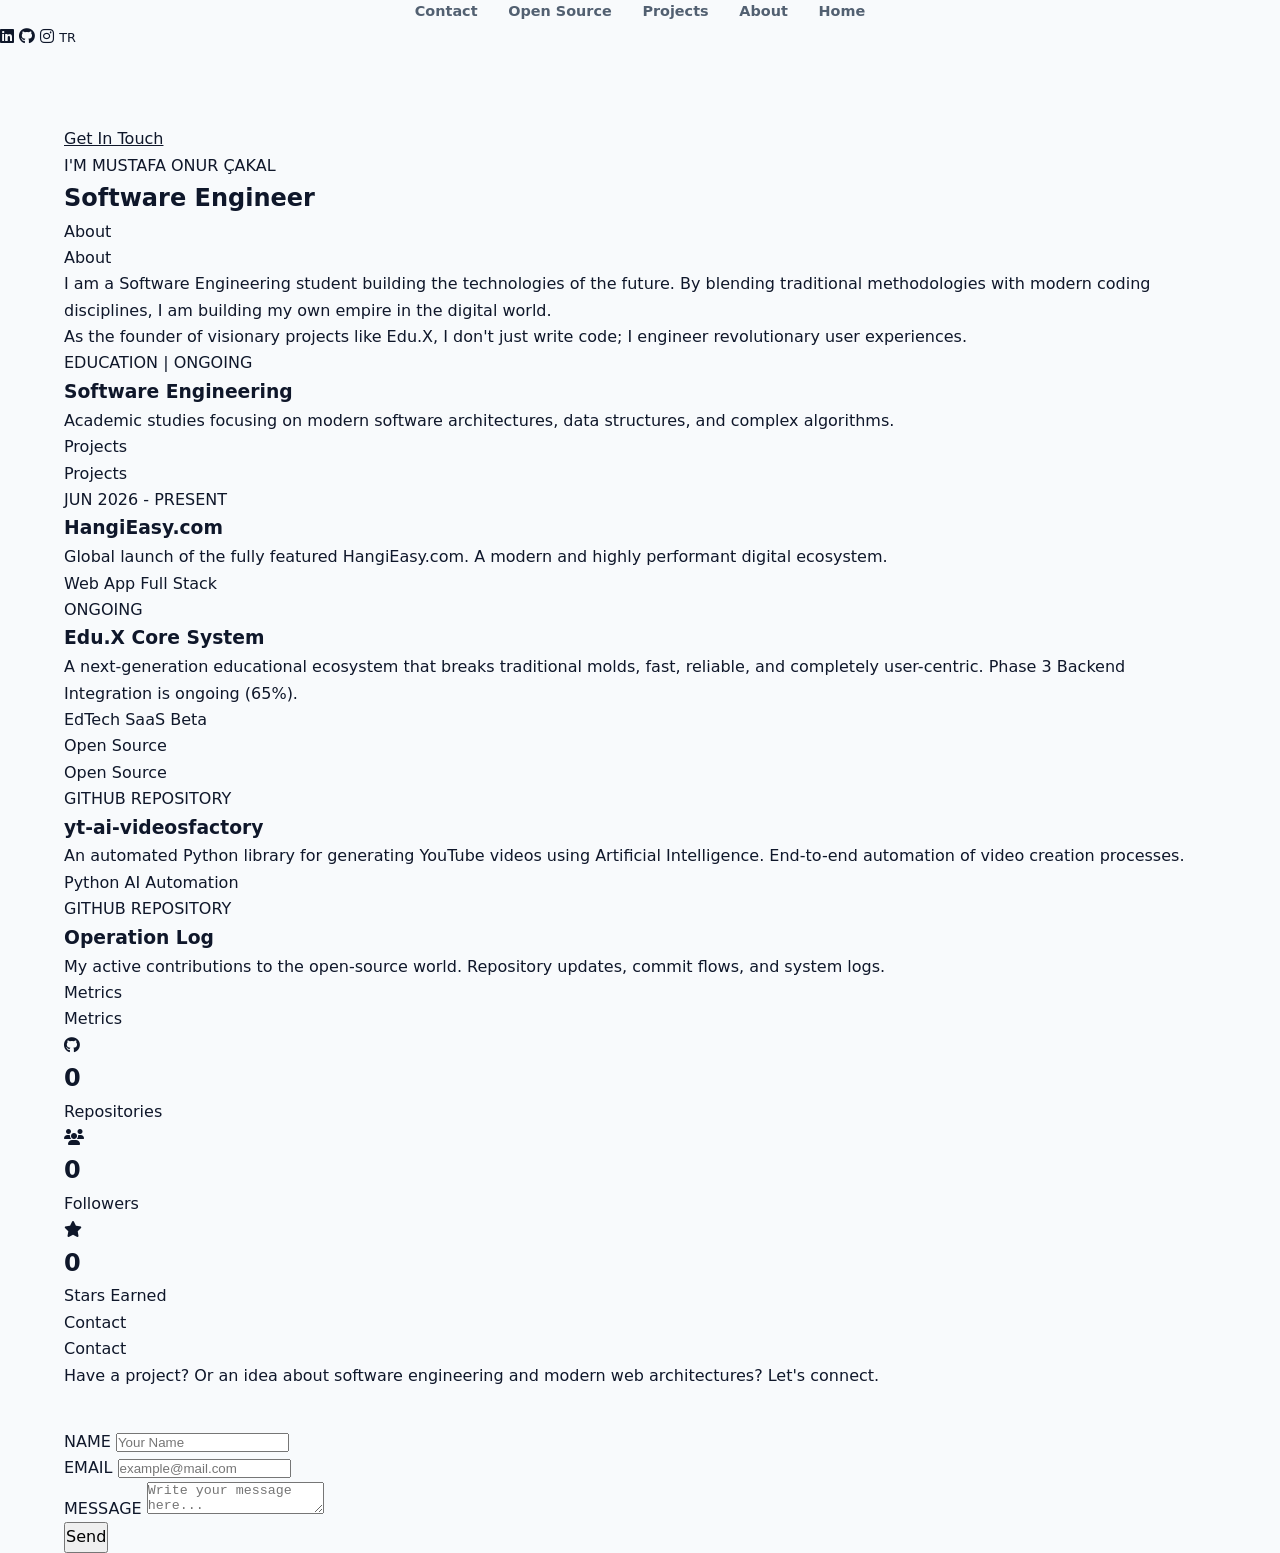
<file: en.html>
<!DOCTYPE html>
<html lang="en">
<head>
    <meta charset="UTF-8">
    <meta name="viewport" content="width=device-width, initial-scale=1.0">
    <title>Mustafa Onur Çakal | Developer Designer Creator</title>
    <link rel="stylesheet" href="style.css?v=10">
    <link rel="stylesheet" href="https://cdnjs.cloudflare.com/ajax/libs/font-awesome/6.4.0/css/all.min.css">
</head>
<body>

    <div class="app-wrapper">
        <div class="bg-mesh"></div>
        
        <!-- Sidebar -->
        <aside class="sidebar">
            
            <nav class="nav-links">
                <a href="#contact" class="nav-item">Contact</a>
                <a href="#open-source" class="nav-item">Open Source</a>
                <a href="#projects" class="nav-item">Projects</a>
                <a href="#about" class="nav-item">About</a>
                <a href="#hero" class="nav-item active">Home</a>
            </nav>
            
            <div class="social-links">
                <a href="https://linkedin.com/in/onurcakal" target="_blank"><i class="fab fa-linkedin"></i></a>
                <a href="https://github.com/onurcakal0" target="_blank"><i class="fab fa-github"></i></a>
                <a href="https://instagram.com/onurcakal0" target="_blank"><i class="fab fa-instagram"></i></a>
                <a href="index.html" style="font-size: 0.8rem; font-family: var(--font-mono); margin-top: 10px; color: var(--text-muted); text-decoration: none;">TR</a>
            </div>
        </aside>

        <!-- Main Content -->
        <main class="main-content">
            <a href="#contact" class="top-contact-btn">Get In Touch</a>

            <!-- Hero Section -->
            <section id="hero" class="hero-section">
                <div class="pre-title">I'M MUSTAFA ONUR ÇAKAL</div>
                <h1 class="hero-title">
                    <span>Software</span>
                    <span>Engineer</span>
                </h1>
            </section>

            <!-- About Section -->
            <section id="about" class="section-wrapper">
                <div class="section-title-container">
                    <div class="section-title-outline">About</div>
                    <div class="section-title-solid">About</div>
                </div>
                
                <div class="two-col">
                    <div class="about-text">
                        <p>I am a Software Engineering student building the technologies of the future. By blending traditional methodologies with modern coding disciplines, I am building my own empire in the digital world.</p>
                        <p>As the founder of visionary projects like Edu.X, I don't just write code; I engineer revolutionary user experiences.</p>
                    </div>
                    <div class="item-list">
                        <div class="list-item">
                            <span class="item-date">EDUCATION | ONGOING</span>
                            <h3 class="item-title">Software Engineering</h3>
                            <p class="item-desc">Academic studies focusing on modern software architectures, data structures, and complex algorithms.</p>
                        </div>
                    </div>
                </div>
            </section>

            <!-- Projects Section -->
            <section id="projects" class="section-wrapper">
                <div class="section-title-container">
                    <div class="section-title-outline">Projects</div>
                    <div class="section-title-solid">Projects</div>
                </div>
                
                <div class="item-list">
                    <div class="list-item">
                        <span class="item-date">JUN 2026 - PRESENT</span>
                        <h3 class="item-title">HangiEasy.com</h3>
                        <p class="item-desc">Global launch of the fully featured HangiEasy.com. A modern and highly performant digital ecosystem.</p>
                        <div class="tags">
                            <span>Web App</span>
                            <span>Full Stack</span>
                        </div>
                    </div>

                    <div class="list-item">
                        <span class="item-date">ONGOING</span>
                        <h3 class="item-title">Edu.X Core System</h3>
                        <p class="item-desc">A next-generation educational ecosystem that breaks traditional molds, fast, reliable, and completely user-centric. Phase 3 Backend Integration is ongoing (65%).</p>
                        <div class="tags">
                            <span>EdTech</span>
                            <span>SaaS</span>
                            <span>Beta</span>
                        </div>
                    </div>
                </div>
            </section>

            <!-- Open Source Section -->
            <section id="open-source" class="section-wrapper">
                <div class="section-title-container">
                    <div class="section-title-outline">Open Source</div>
                    <div class="section-title-solid">Open Source</div>
                </div>
                
                <div class="item-list">
                    <a href="https://github.com/onurcakal0/yt-ai-videosfactory" target="_blank" class="list-item" style="text-decoration: none; display: block;">
                        <span class="item-date">GITHUB REPOSITORY</span>
                        <h3 class="item-title">yt-ai-videosfactory</h3>
                        <p class="item-desc">An automated Python library for generating YouTube videos using Artificial Intelligence. End-to-end automation of video creation processes.</p>
                        <div class="tags">
                            <span>Python</span>
                            <span>AI</span>
                            <span>Automation</span>
                        </div>
                    </a>

                    <div class="list-item">
                        <span class="item-date">GITHUB REPOSITORY</span>
                        <h3 class="item-title">Operation Log</h3>
                        <p class="item-desc">My active contributions to the open-source world. Repository updates, commit flows, and system logs.</p>
                    </div>
                </div>
            </section>

            <!-- System Metrics Section -->
            <section id="metrics" class="section-wrapper">
                <div class="section-title-container">
                    <div class="section-title-outline">Metrics</div>
                    <div class="section-title-solid">Metrics</div>
                </div>
                
                <div class="metrics-grid">
                    <div class="metric-card">
                        <i class="fab fa-github metric-icon"></i>
                        <h2 class="metric-number" data-target="0" id="gh-repos">0</h2>
                        <span class="metric-label">Repositories</span>
                    </div>
                    <div class="metric-card">
                        <i class="fas fa-users metric-icon"></i>
                        <h2 class="metric-number" data-target="0" id="gh-followers">0</h2>
                        <span class="metric-label">Followers</span>
                    </div>
                    <div class="metric-card">
                        <i class="fas fa-star metric-icon"></i>
                        <h2 class="metric-number" data-target="0" id="gh-stars">0</h2>
                        <span class="metric-label">Stars Earned</span>
                    </div>
                </div>
            </section>

            <!-- Contact Section -->
            <section id="contact" class="section-wrapper">
                <div class="section-title-container">
                    <div class="section-title-outline">Contact</div>
                    <div class="section-title-solid">Contact</div>
                </div>
                
                <div class="two-col">
                    <div class="contact-text">
                        <p class="about-text" style="margin-bottom: 40px;">Have a project? Or an idea about software engineering and modern web architectures? Let's connect.</p>
                    </div>
                    
                    <form class="contact-form" action="https://formspree.io/f/mppajqnb" method="POST">
                        <div class="input-group">
                            <label>NAME</label>
                            <input type="text" name="name" placeholder="Your Name" required>
                        </div>
                        <div class="input-group">
                            <label>EMAIL</label>
                            <input type="email" name="email" placeholder="example@mail.com" required>
                        </div>
                        <div class="input-group">
                            <label>MESSAGE</label>
                            <textarea name="message" placeholder="Write your message here..." required></textarea>
                        </div>
                        <button type="submit" class="btn-submit">Send</button>
                    </form>
                </div>
            </section>
            
        </main>
    </div>

    <script>
        const sections = document.querySelectorAll('section');
        const navItems = document.querySelectorAll('.nav-item');
        const mainContent = document.querySelector('.main-content');

        mainContent.addEventListener('scroll', () => {
            let current = '';
            sections.forEach(section => {
                const sectionTop = section.offsetTop;
                if (mainContent.scrollTop >= sectionTop - 150) {
                    current = section.getAttribute('id');
                }
            });

            navItems.forEach(item => {
                item.classList.remove('active');
                if (item.getAttribute('href').includes(current)) {
                    item.classList.add('active');
                }
            });
        });

        // GitHub Stats Fetch & Animate
        const fetchGitHubStats = async () => {
            try {
                const userRes = await fetch('https://api.github.com/users/onurcakal0');
                const userData = await userRes.json();
                
                const reposRes = await fetch('https://api.github.com/users/onurcakal0/repos?per_page=100');
                const reposData = await reposRes.json();
                
                let totalStars = 0;
                if(Array.isArray(reposData)) {
                    totalStars = reposData.reduce((acc, repo) => acc + repo.stargazers_count, 0);
                }

                document.getElementById('gh-repos').setAttribute('data-target', userData.public_repos || 0);
                document.getElementById('gh-followers').setAttribute('data-target', userData.followers || 0);
                document.getElementById('gh-stars').setAttribute('data-target', totalStars);

                const observer = new IntersectionObserver((entries) => {
                    entries.forEach(entry => {
                        if (entry.isIntersecting) {
                            animateNumbers();
                            observer.disconnect();
                        }
                    });
                });
                
                const metricsSection = document.querySelector('.metrics-grid');
                if(metricsSection) observer.observe(metricsSection);

            } catch (error) {
                console.error('GitHub API error:', error);
            }
        };

        const animateNumbers = () => {
            const counters = document.querySelectorAll('.metric-number');
            const speed = 50; 

            counters.forEach(counter => {
                const animate = () => {
                    const value = +counter.getAttribute('data-target');
                    const data = +counter.innerText;
                    
                    const time = value / speed;
                    if(data < value && value > 0) {
                        counter.innerText = Math.ceil(data + time);
                        setTimeout(animate, 30);
                    } else {
                        counter.innerText = value;
                    }
                }
                animate();
            });
        };
        
        document.addEventListener('DOMContentLoaded', fetchGitHubStats);
    </script>
</body>
</html>
</file>
<file: style.css>
:root {
    --bg: #f8fafc;
    --surface: #ffffff;
    --surface-soft: #f1f5f9;
    --text: #0f172a;
    --muted: #526071;
    --primary: #dc2626;
    --primary-hover: #b91c1c;
    --primary-soft: #fee2e2;
    --border: #dfe6ef;
    --nav-bg: rgba(248, 250, 252, 0.88);
    --overlay: rgba(15, 23, 42, 0.76);
    --shadow: 0 18px 45px rgba(15, 23, 42, 0.09);
    --radius: 20px;
    --transition: 180ms ease;
}

[data-theme="dark"] {
    --bg: #07111f;
    --surface: #0f1c2e;
    --surface-soft: #15243a;
    --text: #f8fafc;
    --muted: #a6b3c4;
    --primary: #ef4444;
    --primary-hover: #fca5a5;
    --primary-soft: rgba(220, 38, 38, 0.2);
    --border: #26374d;
    --nav-bg: rgba(7, 17, 31, 0.88);
    --overlay: rgba(0, 0, 0, 0.82);
    --shadow: 0 18px 48px rgba(0, 0, 0, 0.25);
}

* { box-sizing: border-box; margin: 0; padding: 0; }
html { scroll-behavior: smooth; scroll-padding-top: 96px; }
body {
    min-width: 320px;
    background: var(--bg);
    color: var(--text);
    font-family: "Inter", system-ui, sans-serif;
    line-height: 1.65;
    transition: background-color var(--transition), color var(--transition);
}
body.modal-open { overflow: hidden; }
button, a { -webkit-tap-highlight-color: transparent; }
button { font: inherit; }
a { color: inherit; }
img, video { display: block; max-width: 100%; }

.skip-link {
    position: fixed;
    left: 1rem;
    top: -5rem;
    z-index: 3000;
    padding: .7rem 1rem;
    border-radius: 8px;
    background: var(--text);
    color: var(--bg);
    text-decoration: none;
}
.skip-link:focus { top: 1rem; }

.navbar {
    position: fixed;
    inset: 0 0 auto;
    z-index: 1000;
    display: grid;
    grid-template-columns: auto 1fr auto;
    align-items: center;
    min-height: 76px;
    padding: 0 max(5vw, 1.25rem);
    background: var(--nav-bg);
    border-bottom: 1px solid var(--border);
    backdrop-filter: blur(16px);
}
.logo { font-size: 1.35rem; font-weight: 800; letter-spacing: -.04em; text-decoration: none; }
.logo span { color: var(--primary); }
.nav-links { display: flex; justify-content: center; gap: clamp(1rem, 2.4vw, 2rem); list-style: none; }
.nav-links a { color: var(--muted); font-size: .9rem; font-weight: 600; text-decoration: none; transition: color var(--transition); }
.nav-links a:hover, .nav-links a:focus-visible { color: var(--primary); }
/* Sayfadan ayrılan tek menü bağlantısı (hizmet sitesi) — ayırt edilsin diye vurgulu. */
.nav-links a.nav-services { color: var(--primary); }
.nav-links a.nav-services::after { content: "\2197"; margin-left: .2rem; font-size: .85em; }
.nav-controls { display: flex; align-items: center; gap: .65rem; }
.lang-btn, .theme-btn, .menu-btn {
    display: grid;
    place-items: center;
    min-width: 40px;
    height: 40px;
    padding: 0 .7rem;
    border: 1px solid var(--border);
    border-radius: 10px;
    background: var(--surface);
    color: var(--text);
    cursor: pointer;
    font-size: .8rem;
    font-weight: 700;
    transition: border-color var(--transition), color var(--transition), transform var(--transition);
}
.theme-btn, .menu-btn { padding: 0; font-size: 1.2rem; }
.lang-btn:hover, .theme-btn:hover, .menu-btn:hover { border-color: var(--primary); color: var(--primary); }
.lang-btn:active, .theme-btn:active, .menu-btn:active { transform: scale(.96); }
.menu-btn { display: none; }

main { width: min(1180px, 90vw); margin: 0 auto; padding-top: 76px; }
.hero {
    display: grid;
    grid-template-columns: minmax(0, 1.25fr) minmax(300px, .75fr);
    align-items: center;
    gap: clamp(3rem, 8vw, 7rem);
    min-height: calc(100vh - 76px);
    padding: 5rem 0;
}
.eyebrow { margin-bottom: .75rem; color: var(--primary); font-size: .78rem; font-weight: 800; letter-spacing: .12em; text-transform: uppercase; }
.hero h1 { max-width: 720px; font-size: clamp(3.2rem, 7vw, 6rem); font-weight: 800; letter-spacing: -.065em; line-height: .98; }
.hero h2 { max-width: 680px; margin-top: 1.4rem; color: var(--text); font-size: clamp(1.25rem, 2.5vw, 1.8rem); letter-spacing: -.025em; line-height: 1.3; }
.hero-content > p:not(.eyebrow) { max-width: 720px; margin-top: 1.35rem; color: var(--muted); font-size: 1.02rem; }
.hero-actions { display: flex; flex-wrap: wrap; gap: .85rem; margin-top: 2rem; }
.btn-primary, .btn-secondary {
    display: inline-flex;
    align-items: center;
    justify-content: center;
    min-height: 48px;
    padding: .75rem 1.25rem;
    border: 1px solid var(--primary);
    border-radius: 12px;
    font-size: .92rem;
    font-weight: 700;
    text-decoration: none;
    transition: background-color var(--transition), border-color var(--transition), color var(--transition), transform var(--transition);
}
.btn-primary { background: var(--primary); color: #fff; }
.btn-primary:hover { background: var(--primary-hover); border-color: var(--primary-hover); transform: translateY(-2px); }
.btn-secondary { background: transparent; color: var(--primary); }
.btn-secondary:hover { background: var(--primary-soft); transform: translateY(-2px); }
.hero-tags { display: flex; flex-wrap: wrap; gap: .55rem; margin-top: 2rem; list-style: none; }
.hero-tags li, .project-tags li { padding: .4rem .7rem; border: 1px solid var(--border); border-radius: 999px; background: var(--surface); color: var(--muted); font-size: .74rem; font-weight: 600; }
.hero-image { position: relative; isolation: isolate; }
.hero-image img { 
    width: min(100%, 430px);
    height: auto;
    aspect-ratio: 1 / 1; 
    margin-left: auto; 
    border-radius: 50%; 
    object-fit: cover; 
    object-position: 50% 50%; 
    animation: softRedGlow 3s ease-in-out infinite; 
}

@keyframes softRedGlow {
    0% { border: 4px solid rgba(220, 38, 38, 0.5); box-shadow: 0 0 10px rgba(220, 38, 38, 0.2); }
    50% { border: 4px solid rgba(239, 68, 68, 1); box-shadow: 0 0 30px rgba(239, 68, 68, 0.6); }
    100% { border: 4px solid rgba(220, 38, 38, 0.5); box-shadow: 0 0 10px rgba(220, 38, 38, 0.2); }
}
    15% { border-color: #ff00ff; box-shadow: 0 0 20px #ff00ff; }
    33% { border-color: #0000ff; box-shadow: 0 0 20px #0000ff; }
    49% { border-color: #00ffff; box-shadow: 0 0 20px #00ffff; }
    67% { border-color: #00ff00; box-shadow: 0 0 20px #00ff00; }
    84% { border-color: #ffff00; box-shadow: 0 0 20px #ffff00; }
    100% { border-color: #ff0000; box-shadow: 0 0 20px #ff0000; }
}
.image-ring { display: none; }

/* Hero ile projeler arasındaki hizmet sitesi tanıtım bandı. */
.services-banner {
    display: flex;
    flex-wrap: wrap;
    align-items: center;
    justify-content: space-between;
    gap: clamp(1.5rem, 4vw, 2.5rem);
    padding: clamp(1.75rem, 4vw, 2.75rem);
    border: 1px solid color-mix(in srgb, var(--primary) 38%, var(--border));
    border-radius: var(--radius);
    background: linear-gradient(145deg, var(--primary-soft), var(--surface) 60%);
    box-shadow: 0 1px 2px rgba(15, 23, 42, .04);
}
.services-banner-copy { max-width: 640px; }
.services-banner h2 { font-size: clamp(1.45rem, 3vw, 2.1rem); font-weight: 800; letter-spacing: -.04em; line-height: 1.18; }
.services-banner-copy > p:not(.eyebrow) { margin-top: .9rem; color: var(--muted); }
.services-banner-btn { flex: 0 0 auto; gap: .5rem; }
.services-banner-btn i { transition: transform var(--transition); }
.services-banner-btn:hover i { transform: translateX(4px); }

.section { padding: 6.5rem 0; border-top: 1px solid var(--border); }
.section-heading { display: flex; align-items: end; justify-content: space-between; gap: 3rem; margin-bottom: 2.5rem; }
.section-title { font-size: clamp(2rem, 5vw, 3.7rem); font-weight: 800; letter-spacing: -.055em; line-height: 1.08; }
.section-intro { max-width: 500px; color: var(--muted); }

.projects-grid { display: grid; grid-template-columns: repeat(2, minmax(0, 1fr)); gap: 1.1rem; }
.project-card { display: flex; flex-direction: column; min-height: 360px; padding: clamp(1.5rem, 3vw, 2.2rem); border: 1px solid var(--border); border-radius: var(--radius); background: var(--surface); box-shadow: 0 1px 2px rgba(15, 23, 42, .04); transition: transform var(--transition), border-color var(--transition), box-shadow var(--transition); }
.project-card:hover { transform: translateY(-5px); border-color: color-mix(in srgb, var(--primary) 45%, var(--border)); box-shadow: var(--shadow); }
.featured-card { background: linear-gradient(145deg, var(--primary-soft), var(--surface) 55%); border-color: color-mix(in srgb, var(--primary) 38%, var(--border)); }
.project-card-top { display: flex; align-items: center; justify-content: space-between; min-height: 38px; margin-bottom: 2rem; }
.project-number { color: var(--muted); font-size: .82rem; font-weight: 700; }
.project-badge { padding: .4rem .65rem; border-radius: 999px; background: var(--primary); color: #fff; font-size: .68rem; font-weight: 800; letter-spacing: .06em; text-transform: uppercase; }
.project-icon { color: var(--primary); font-size: 1.65rem; }
.project-card h3 { max-width: 520px; font-size: clamp(1.35rem, 2.5vw, 1.7rem); letter-spacing: -.035em; line-height: 1.2; }
.project-card > p { margin-top: 1rem; color: var(--muted); }
.project-tags { display: flex; flex-wrap: wrap; gap: .45rem; margin-top: 1.25rem; list-style: none; }
.project-tags li { background: var(--surface-soft); }
.open-modal-btn { display: inline-flex; align-items: center; align-self: flex-start; gap: .45rem; margin-top: auto; padding-top: 1.75rem; border: 0; background: transparent; color: var(--primary); cursor: pointer; font-size: .9rem; font-weight: 800; }
.open-modal-btn i { transition: transform var(--transition); }
.open-modal-btn:hover i { transform: translateX(4px); }

.ai-section { display: grid; grid-template-columns: minmax(0, .85fr) minmax(0, 1.15fr); gap: clamp(3rem, 7vw, 6rem); }
.ai-intro { position: sticky; top: 120px; align-self: start; }
.ai-intro .section-title { max-width: 510px; }
.ai-intro > p:not(.eyebrow) { margin-top: 1.35rem; color: var(--muted); }
.process-grid { display: grid; gap: .85rem; list-style: none; }
.process-grid li { display: grid; grid-template-columns: 48px 1fr; gap: 1rem; padding: 1.25rem; border: 1px solid var(--border); border-radius: 16px; background: var(--surface); }
.process-grid li > span { display: grid; place-items: center; width: 42px; height: 42px; border-radius: 12px; background: var(--primary-soft); color: var(--primary); font-size: .78rem; font-weight: 800; }
.process-grid h3 { margin-bottom: .2rem; font-size: 1rem; }
.process-grid p { color: var(--muted); font-size: .88rem; }
.ai-note { grid-column: 1 / -1; display: flex; align-items: flex-start; gap: .85rem; margin-top: 1rem; padding: 1.2rem 1.4rem; border-left: 3px solid var(--primary); border-radius: 0 14px 14px 0; background: var(--primary-soft); }
.ai-note i { flex: 0 0 auto; margin-top: .2rem; color: var(--primary); font-size: 1.25rem; }
.ai-note p { color: var(--text); font-size: .92rem; font-weight: 600; }

.education-grid { display: grid; grid-template-columns: repeat(2, minmax(0, 1fr)); gap: 1rem; }
.education-card { display: flex; align-items: flex-start; gap: 1rem; padding: 1.4rem; border: 1px solid var(--border); border-radius: 16px; background: var(--surface); }
.education-card > i { flex: 0 0 auto; padding: .65rem; border-radius: 11px; background: var(--primary-soft); color: var(--primary); font-size: 1.35rem; }
.education-card h3 { font-size: 1rem; line-height: 1.4; }
.education-card p { margin-top: .3rem; color: var(--muted); font-size: .86rem; }

.contact-section { display: grid; grid-template-columns: 1fr 1fr; align-items: center; gap: clamp(3rem, 8vw, 7rem); }
.contact-section .section-title { max-width: 580px; }
.contact-section > div:first-child > p:last-child { max-width: 580px; margin-top: 1.25rem; color: var(--muted); }
.contact-links { display: grid; gap: .75rem; }
.contact-links a { display: grid; grid-template-columns: 34px 1fr auto; align-items: center; gap: .8rem; padding: 1rem 1.1rem; border: 1px solid var(--border); border-radius: 14px; background: var(--surface); text-decoration: none; font-weight: 700; transition: border-color var(--transition), color var(--transition), transform var(--transition); }
.contact-links a > i:first-child { color: var(--primary); font-size: 1.3rem; }
.contact-links a:hover { transform: translateX(4px); border-color: var(--primary); color: var(--primary); }
footer { padding: 2rem 5vw; border-top: 1px solid var(--border); color: var(--muted); text-align: center; font-size: .82rem; }

.modal-overlay { position: fixed; inset: 0; z-index: 2000; display: grid; place-items: center; padding: 1.5rem; background: var(--overlay); opacity: 0; visibility: hidden; transition: opacity var(--transition), visibility var(--transition); }
.modal-overlay.active { opacity: 1; visibility: visible; }
.modal-content { position: relative; width: min(880px, 100%); max-height: min(90vh, 900px); overflow-y: auto; padding: 1.25rem; border: 1px solid var(--border); border-radius: 22px; background: var(--surface); box-shadow: var(--shadow); transform: translateY(18px) scale(.985); transition: transform var(--transition); }
.modal-overlay.active .modal-content { transform: none; }
.close-modal { position: absolute; top: .75rem; right: .75rem; z-index: 2; display: grid; place-items: center; width: 42px; height: 42px; border: 1px solid var(--border); border-radius: 50%; background: var(--surface); color: var(--text); cursor: pointer; font-size: 1.3rem; }
.modal-slider-container { position: relative; width: 100%; aspect-ratio: 16 / 9; overflow: hidden; border-radius: 15px; background: var(--surface-soft); }
.modal-slider { display: flex; height: 100%; transition: transform 360ms ease; }
.slider-item { display: grid; flex: 0 0 100%; place-items: center; height: 100%; }
.slider-item img, .slider-item video { width: 100%; height: 100%; object-fit: contain; }
.slider-nav { position: absolute; top: 50%; display: grid; place-items: center; width: 42px; height: 42px; border: 0; border-radius: 50%; background: rgba(15, 23, 42, .72); color: #fff; cursor: pointer; font-size: 1.15rem; transform: translateY(-50%); }
.slider-nav:hover { background: var(--primary); }
.slider-nav[hidden] { display: none; }
.slider-nav.prev { left: .75rem; }
.slider-nav.next { right: .75rem; }
.modal-copy { padding: 1.5rem .5rem .5rem; }
.modal-copy h3 { margin-bottom: .8rem; font-size: clamp(1.4rem, 3vw, 2rem); letter-spacing: -.035em; line-height: 1.2; }
.modal-copy #modal-desc { color: var(--muted); white-space: pre-line; }

:focus-visible { outline: 3px solid color-mix(in srgb, var(--primary) 70%, transparent); outline-offset: 3px; }

@media (max-width: 900px) {
    .navbar { grid-template-columns: auto 1fr auto; }
    .menu-btn { display: grid; justify-self: end; margin-right: .65rem; }
    .nav-controls { grid-column: 3; }
    .nav-links { position: absolute; inset: 76px 0 auto; display: none; flex-direction: column; gap: 0; padding: .7rem 5vw 1rem; border-bottom: 1px solid var(--border); background: var(--bg); box-shadow: var(--shadow); }
    .nav-links.open { display: flex; }
    .nav-links a { display: block; padding: .8rem 0; }
    .hero { grid-template-columns: 1fr; min-height: auto; padding-top: 4rem; text-align: center; }
    .hero-content { display: flex; flex-direction: column; align-items: center; }
    .hero-image { grid-row: 1; width: min(76vw, 360px); height: min(76vw, 360px); margin: 0 auto; }
    .hero-image img { width: 100%; height: 100%; margin: auto; }
    .services-banner { flex-direction: column; align-items: flex-start; }
    .section-heading { align-items: flex-start; flex-direction: column; gap: 1rem; }
    .projects-grid { grid-template-columns: 1fr; }
    .project-card { min-height: 330px; }
    .ai-section, .contact-section { grid-template-columns: 1fr; }
    .ai-intro { position: static; }
    .ai-note { grid-column: auto; }
}

@media (max-width: 600px) {
    main { width: min(100% - 2rem, 1180px); }
    .navbar { padding-inline: 1rem; }
    .hero { padding-block: 3rem 4.5rem; }
    .hero h1 { font-size: clamp(2.9rem, 16vw, 4rem); }
    .hero-actions { width: 100%; }
    .btn-primary, .btn-secondary { width: 100%; }
    .hero-tags { justify-content: center; }
    .section { padding: 4.5rem 0; }
    .education-grid { grid-template-columns: 1fr; }
    .project-card { min-height: 340px; }
    .process-grid li { grid-template-columns: 42px 1fr; padding: 1rem; }
    .modal-overlay { padding: .5rem; }
    .modal-content { max-height: 94vh; padding: .65rem; border-radius: 16px; }
    .modal-slider-container { margin-top: 2.6rem; }
    .modal-copy { padding: 1.2rem .45rem .6rem; }
}

@media (prefers-reduced-motion: reduce) {
    *, *::before, *::after { scroll-behavior: auto !important; transition-duration: .01ms !important; animation-duration: .01ms !important; }
}



/* HangiEasy Card Custom Hover Effect */
.hangieasy-card {
    position: relative;
    overflow: hidden;
    z-index: 1;
    /* Optional: Make it span full width if it's the only project */
    grid-column: 1 / -1; 
}

.hangieasy-card .card-bg-emojis {
    position: absolute;
    top: 50%;
    left: 0;
    width: 200%;
    transform: translateY(-50%);
    display: flex;
    align-items: center;
    justify-content: space-around;
    font-size: 6rem;
    opacity: 0;
    z-index: -1;
    pointer-events: none;
    transition: opacity 0.4s ease;
    color: rgba(0,0,0,0.1);
}

[data-theme="dark"] .hangieasy-card .card-bg-emojis {
    color: rgba(255,255,255,0.05);
}

.hangieasy-card:hover .card-bg-emojis {
    opacity: 0.45;
    animation: scrollEmojis 15s linear infinite;
}

@keyframes scrollEmojis {
    0% { transform: translate(0, -50%); }
    100% { transform: translate(-50%, -50%); }
}

.hangieasy-card > * {
    position: relative;
    z-index: 2;
}

.legendary-btn {
    display: inline-flex;
    align-items: center;
    gap: 0.5rem;
    padding: 0.85rem 2rem;
    background: linear-gradient(135deg, #ff007a, #7a00ff);
    color: #ffffff !important;
    font-weight: 800;
    font-size: 1.05rem;
    border-radius: 999px;
    text-decoration: none;
    text-transform: uppercase;
    letter-spacing: 0.05em;
    box-shadow: 0 4px 15px rgba(255, 0, 122, 0.4);
    transition: all 0.3s ease;
    border: none;
    cursor: pointer;
}
.legendary-btn:hover {
    transform: translateY(-3px) scale(1.03);
    box-shadow: 0 8px 25px rgba(122, 0, 255, 0.6);
    color: #ffffff !important;
}

/* Edu.X Card Custom Hover Effect */
.edux-card {
    position: relative;
    overflow: hidden;
    z-index: 1;
    grid-column: 1 / -1; 
}

.edux-card .card-bg-emojis {
    position: absolute;
    top: 50%;
    left: 0;
    width: 200%;
    transform: translateY(-50%);
    display: flex;
    align-items: center;
    justify-content: space-around;
    font-size: 6rem;
    opacity: 0;
    z-index: -1;
    pointer-events: none;
    transition: opacity 0.4s ease;
    color: rgba(0,0,0,0.1);
}

[data-theme="dark"] .edux-card .card-bg-emojis {
    color: rgba(255,255,255,0.05);
}

.edux-card:hover .card-bg-emojis {
    opacity: 0.15;
    animation: scrollEmojis 20s linear infinite reverse;
}

.edux-card > * {
    position: relative;
    z-index: 2;
}

/* Gate Academy Card Custom Hover Effect */
.gateacademy-card {
    position: relative;
    overflow: hidden;
    z-index: 1;
    grid-column: 1 / -1; 
}

.gateacademy-card .card-bg-emojis {
    position: absolute;
    top: 50%;
    left: 0;
    width: 200%;
    transform: translateY(-50%);
    display: flex;
    align-items: center;
    justify-content: space-around;
    font-size: 6rem;
    opacity: 0;
    z-index: -1;
    pointer-events: none;
    transition: opacity 0.4s ease;
    color: rgba(0,0,0,0.1);
}

[data-theme="dark"] .gateacademy-card .card-bg-emojis {
    color: rgba(255,255,255,0.05);
}

.gateacademy-card:hover .card-bg-emojis {
    opacity: 0.18;
    animation: scrollEmojis 20s linear infinite;
}

.gateacademy-card > * {
    position: relative;
    z-index: 2;
}

/* Legendary Progress Bar */
.legendary-progress-container {
    margin: 1.5rem 0;
    padding: 1.25rem;
    background: rgba(15, 23, 42, 0.03);
    border: 1px solid rgba(122, 0, 255, 0.2);
    border-radius: 12px;
}

[data-theme="dark"] .legendary-progress-container {
    background: rgba(15, 23, 42, 0.4);
    box-shadow: inset 0 0 15px rgba(0,0,0,0.5), 0 0 20px rgba(122, 0, 255, 0.1);
}

.progress-info {
    display: flex;
    justify-content: space-between;
    align-items: center;
    margin-bottom: 0.8rem;
    font-weight: 700;
    font-size: 0.95rem;
}

.progress-phase {
    color: var(--text);
}

.progress-percent {
    color: #ff007a;
    font-size: 1.2rem;
    text-shadow: 0 0 10px rgba(255, 0, 122, 0.4);
}

.progress-track {
    width: 100%;
    height: 12px;
    background: var(--border);
    border-radius: 99px;
    overflow: hidden;
    position: relative;
}

.progress-fill {
    height: 100%;
    background: linear-gradient(90deg, #ff007a, #7a00ff);
    border-radius: 99px;
    box-shadow: 0 0 10px rgba(122, 0, 255, 0.6);
    position: relative;
    animation: pulseProgress 2s infinite alternate;
}

.progress-fill::after {
    content: "";
    position: absolute;
    top: 0;
    left: 0;
    right: 0;
    bottom: 0;
    background: linear-gradient(90deg, transparent, rgba(255,255,255,0.4), transparent);
    animation: shine 2s infinite;
}

@keyframes pulseProgress {
    0% { box-shadow: 0 0 10px rgba(122, 0, 255, 0.4); }
    100% { box-shadow: 0 0 20px rgba(255, 0, 122, 0.8); }
}

@keyframes shine {
    0% { transform: translateX(-100%); }
    100% { transform: translateX(100%); }
}

/* Efsanevi Tasarım Yaklaşımı */
#calisma-yaklasimi .process-grid li {
    background: linear-gradient(145deg, rgba(15, 23, 42, 0.05), rgba(15, 23, 42, 0.01));
    border: 1px solid rgba(220, 38, 38, 0.15);
    transition: all 0.3s ease;
}

[data-theme="dark"] #calisma-yaklasimi .process-grid li {
    background: linear-gradient(145deg, rgba(15, 23, 42, 0.6), rgba(15, 23, 42, 0.2));
    border: 1px solid rgba(239, 68, 68, 0.2);
}

#calisma-yaklasimi .process-grid li:hover {
    transform: translateX(10px);
    border-color: rgba(239, 68, 68, 0.8);
    box-shadow: -5px 5px 20px rgba(239, 68, 68, 0.2);
}

#calisma-yaklasimi .process-grid li > span {
    background: linear-gradient(135deg, #ff007a, #dc2626);
    color: #fff;
    box-shadow: 0 0 15px rgba(220, 38, 38, 0.4);
}

/* Live Project Badges & Animated Buttons */
.live-pulsing-badge {
    display: inline-flex;
    align-items: center;
    gap: 0.45rem;
    padding: 0.25rem 0.65rem;
    background: rgba(0, 229, 153, 0.12);
    border: 1px solid rgba(0, 229, 153, 0.45);
    border-radius: 999px;
    color: #00e599;
    font-size: 0.72rem;
    font-weight: 800;
    letter-spacing: 0.05em;
    text-transform: uppercase;
}

[data-theme="dark"] .live-pulsing-badge {
    background: rgba(0, 229, 153, 0.16);
    border-color: rgba(0, 229, 153, 0.6);
    color: #00ffaa;
    box-shadow: 0 0 12px rgba(0, 229, 153, 0.25);
}

.live-dot {
    width: 7px;
    height: 7px;
    border-radius: 50%;
    background: #00e599;
    box-shadow: 0 0 8px #00e599;
    animation: livePulse 1.8s infinite;
}

@keyframes livePulse {
    0% { transform: scale(0.95); box-shadow: 0 0 0 0 rgba(0, 229, 153, 0.7); }
    70% { transform: scale(1.15); box-shadow: 0 0 0 6px rgba(0, 229, 153, 0); }
    100% { transform: scale(0.95); box-shadow: 0 0 0 0 rgba(0, 229, 153, 0); }
}

.gate-live-btn {
    position: relative;
    display: inline-flex;
    align-items: center;
    justify-content: center;
    gap: 0.7rem;
    padding: 0.95rem 2.2rem;
    background: linear-gradient(135deg, #1e40af 0%, #2563eb 50%, #00e599 100%);
    background-size: 200% auto;
    color: #ffffff !important;
    font-weight: 800;
    font-size: 1.02rem;
    border-radius: 999px;
    text-decoration: none;
    letter-spacing: 0.02em;
    box-shadow: 0 6px 20px rgba(37, 99, 235, 0.35), 0 0 18px rgba(0, 229, 153, 0.25);
    transition: all 0.35s cubic-bezier(0.16, 1, 0.3, 1);
    border: none;
    cursor: pointer;
    animation: gradientFlow 4s ease infinite;
}

@keyframes gradientFlow {
    0% { background-position: 0% 50%; }
    50% { background-position: 100% 50%; }
    100% { background-position: 0% 50%; }
}

.gate-live-btn:hover {
    transform: translateY(-3px) scale(1.02);
    box-shadow: 0 10px 30px rgba(37, 99, 235, 0.5), 0 0 25px rgba(0, 229, 153, 0.5);
    color: #ffffff !important;
}

.gate-live-btn i {
    font-size: 1.25rem;
    transition: transform 0.3s ease;
}

.gate-live-btn:hover i.ph-arrow-square-out {
    transform: translate(3px, -3px);
}

.gate-live-btn:hover i.ph-globe {
    transform: rotate(30deg);
}

.hangieasy-live-btn {
    background: linear-gradient(135deg, #7a00ff 0%, #ff007a 50%, #00e599 100%);
    background-size: 200% auto;
    box-shadow: 0 6px 20px rgba(122, 0, 255, 0.35), 0 0 18px rgba(255, 0, 122, 0.25);
}

.hangieasy-live-btn:hover {
    box-shadow: 0 10px 30px rgba(122, 0, 255, 0.5), 0 0 25px rgba(255, 0, 122, 0.5);
}

.project-card-actions {
    display: flex;
    align-items: center;
    justify-content: space-between;
    flex-wrap: wrap;
    gap: 1rem;
    margin-top: auto;
    padding-top: 1.75rem;
}

.project-card-actions .open-modal-btn {
    margin-top: 0;
    padding-top: 0;
}

.card-direct-btn {
    display: inline-flex;
    align-items: center;
    gap: 0.45rem;
    padding: 0.5rem 1rem;
    border-radius: 999px;
    background: rgba(37, 99, 235, 0.08);
    border: 1px solid rgba(37, 99, 235, 0.25);
    color: var(--primary) !important;
    font-size: 0.84rem;
    font-weight: 700;
    text-decoration: none;
    transition: all 0.25s ease;
}

.card-direct-btn:hover {
    background: var(--primary);
    border-color: var(--primary);
    color: #ffffff !important;
    transform: translateY(-2px);
    box-shadow: 0 4px 14px rgba(37, 99, 235, 0.3);
}

.card-direct-btn i {
    transition: transform 0.25s ease;
}

.card-direct-btn:hover i {
    transform: translate(2px, -2px);
}
</file>
